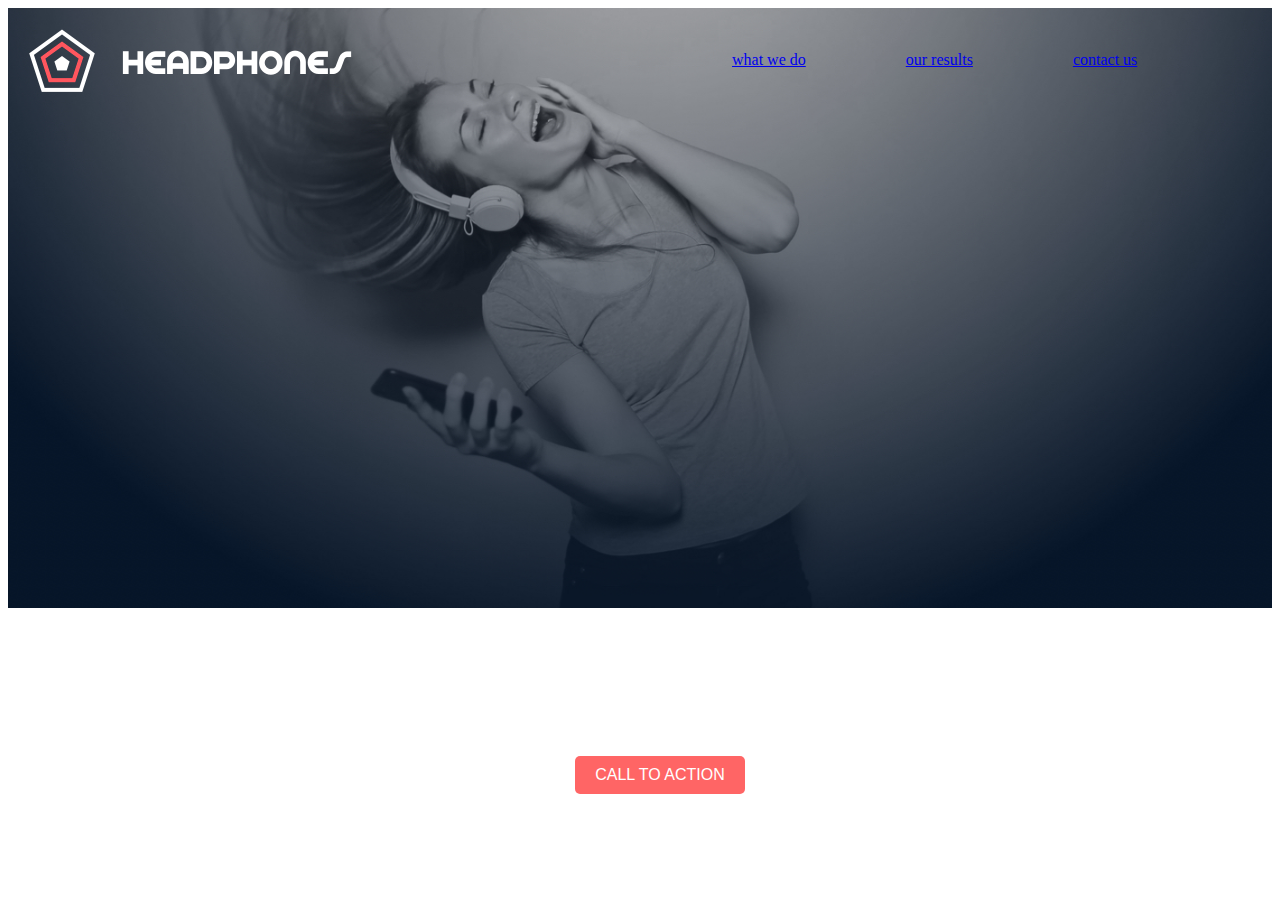
<file: headphones/0-index.html>
<!DOCTYPE html>
<html lang="en">
    <head>
        <meta charset="utf-8">
        <meta name="viewport" content="width=device-width, initial-scale=1.0">
        <title>Headphones</title>
        <link href="0-styles.css" rel="stylesheet">
        <style>
            .header {
                display: flex;
                align-items: center;
                justify-content: space-between;
                margin-right: 20px;
                padding: 20px;
            }
    
            .nav-list {
                list-style: none;
                display: flex; 
                margin-left: 340px;
                gap: 40px;
            }
    
            
            #menu-toggle {
                display: none; 
            }
    
            
            .hamburger {
                display: none; 
                flex-direction: column;
                cursor: pointer;
                margin-left: 60px;
            }
    
            .bar {
                height: 3px;
                width: 30px;
                margin: 4px 0;
            }
    
            
            @media (max-width: 768px) {
                .nav-list {
                    display: none; 
                    flex-direction: column;
                    position: absolute;
                    top: 60px; 
                    left: 0;   
                    width: 100%;
                    z-index: 1000; 
                    margin-left: 180px;
                }
                #menu-toggle:checked + .hamburger + nav .nav-list {
                    display: flex; 
                }
    
                .hamburger {
                    display: flex; 
                }
            }
        </style>
    </head>
    <body>
        <section class="background-section">
            <header class="header">
                <img src="logo_headphones.png" alt="headphones logo">
                <input type="checkbox" id="menu-toggle">
                <label class="hamburger" for="menu-toggle">
                    <div class="bar"></div>
                    <div class="bar"></div>
                    <div class="bar"></div>
                </label>
                <nav>
                    <ul class="nav-list">
                        <li><a href="#what-we-do">what we do</a></li>
                        <li><a href="#our-results">our results</a></li>
                        <li><a href="#contact-us">contact us</a></li>
                    </ul>
                </nav>
            </header>
            <main class="first-page-main">
                <div class="first-page-content">
                <div class="first-page-heading">
                    <h1>Lorem ipsum dolor set atem lorem ipsum</h1>
                </div>
                <div class="paragraph-one">
                    <p>Lorem ipsum dolor set amet lorem ipsum dolor set</p>
                </div>
                <div class="call-to-action">
                    <button class="call-to-action-button">CALL TO ACTION</button>
                </div>
                <div class="paragraph-two">
                    <p>Lorem ipsum dolor sit amet, consectetur adipiscing elit, sed do eiusmod tempor incididunt ut labore et dolore magna aliqua.
                        Ut enim ad minim veniam, quis nostrud exercitation ullamco laboris nisi ut aliquip ex ea commodo consequat. 
                        Duis aute irure dolor in reprehenderit in voluptate velit esse cillum dolore eu fugiat nulla pariatur.</p>
                </div>
                </div>
        </main>
    </section>
    </body>
</html>
</file>
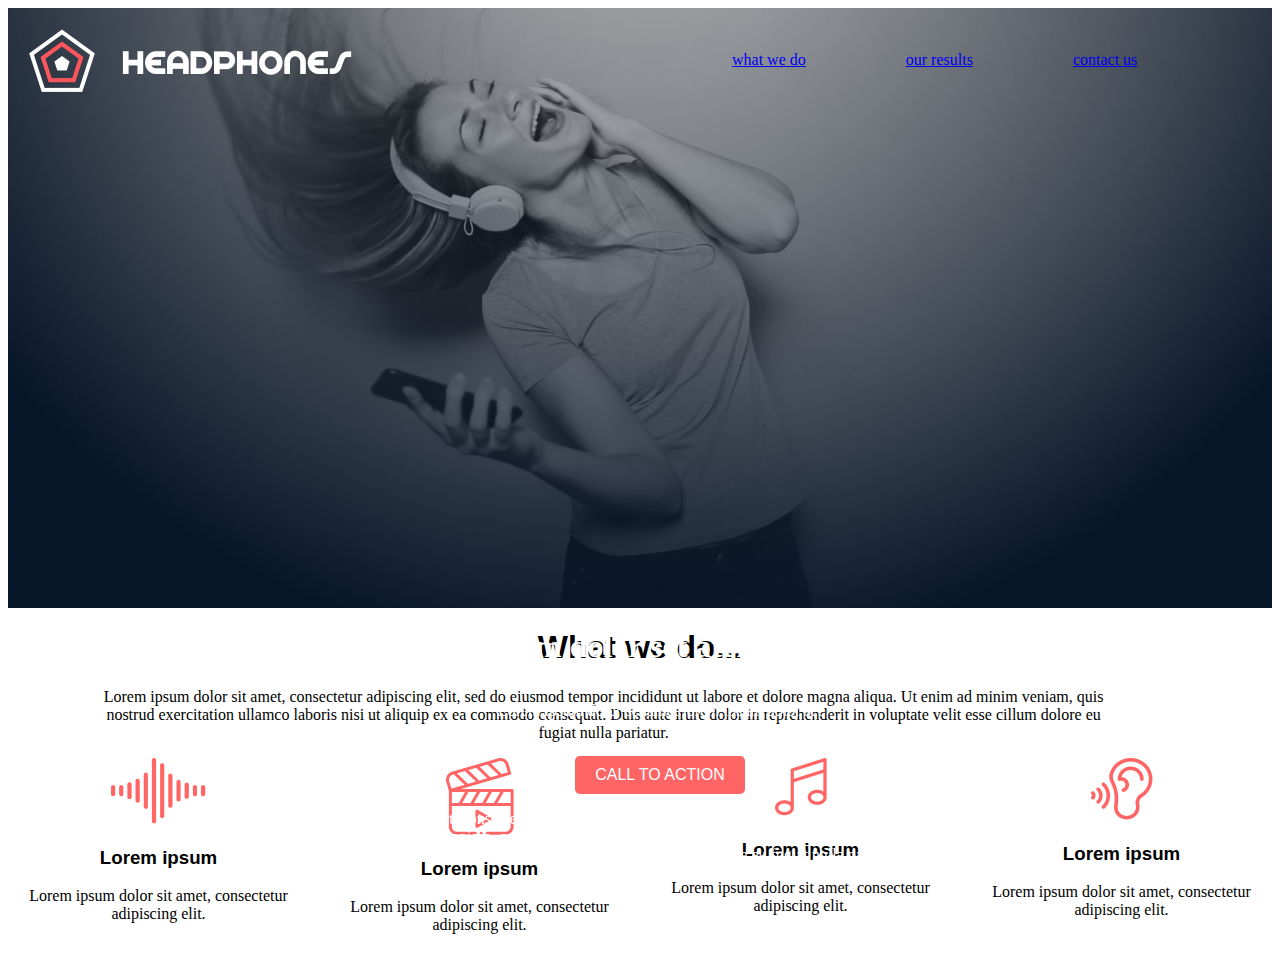
<file: headphones/1-index.html>
<!DOCTYPE html>
<html lang="en">
    <head>
        <meta charset="utf-8">
        <meta name="viewport" content="width=device-width, initial-scale=1.0">
        <title>Headphones</title>
        <link href="1-styles.css" rel="stylesheet">
        <link href="https://fonts.googleapis.com/css2?family=Source+Sans+Pro:wght@400;700&display=swap" rel="styesheet">
        <style>
            .header {
                display: flex;
                align-items: center;
                justify-content: space-between;
                margin-right: 20px;
                padding: 20px;
            }
    
            .nav-list {
                list-style: none;
                display: flex; 
                margin-left: 340px;
                gap: 40px;
            }
    
            
            #menu-toggle {
                display: none; 
            }
    
            
            .hamburger {
                display: none; 
                flex-direction: column;
                cursor: pointer;
                margin-left: 60px;
            }
    
            .bar {
                height: 3px;
                width: 30px;
                margin: 4px 0;
            }
    
            
            @media (max-width: 768px) {
                .nav-list {
                    display: none; 
                    flex-direction: column;
                    position: absolute;
                    top: 60px; 
                    left: 0;   
                    width: 100%;
                    z-index: 1000; 
                    margin-left: 180px;
                }
                #menu-toggle:checked + .hamburger + nav .nav-list {
                    display: flex; 
                }
    
                .hamburger {
                    display: flex; 
                }
            }
        </style>
    </head>
    <body>
        <section class="background-section">
            <header class="header">
                <img src="logo_headphones.png" alt="headphones logo">
                <input type="checkbox" id="menu-toggle">
                <label class="hamburger" for="menu-toggle">
                    <div class="bar"></div>
                    <div class="bar"></div>
                    <div class="bar"></div>
                </label>
                <nav>
                    <ul class="nav-list">
                        <li><a href="#what-we-do">what we do</a></li>
                        <li><a href="#our-results">our results</a></li>
                        <li><a href="#contact-us">contact us</a></li>
                    </ul>
                </nav>
            </header>
            <main class="first-page-main">
                <div class="first-page-content">
                <div class="first-page-heading">
                    <h1>Lorem ipsum dolor set atem lorem ipsum</h1>
                </div>
                <div class="paragraph-one">
                    <p>Lorem ipsum dolor set amet lorem ipsum dolor set</p>
                </div>
                <div class="call-to-action">
                    <button class="call-to-action-button">CALL TO ACTION</button>
                </div>
                <div class="paragraph-two">
                    <p>Lorem ipsum dolor sit amet, consectetur adipiscing elit, sed do eiusmod tempor incididunt ut labore et dolore magna aliqua.
                        Ut enim ad minim veniam, quis nostrud exercitation ullamco laboris nisi ut aliquip ex ea commodo consequat. 
                        Duis aute irure dolor in reprehenderit in voluptate velit esse cillum dolore eu fugiat nulla pariatur.</p>
                </div>
                </div>
        </main>
    </section>
    <section>
        <main id="what-we-do">
            <div class="upper-content-page-two">
                <h1 class="what-we-do-heading">What we do...</h1>
                <p class="what-we-do-paragraph">Lorem ipsum dolor sit amet, consectetur adipiscing elit, sed do eiusmod tempor incididunt ut labore et dolore magna aliqua.
                    Ut enim ad minim veniam, quis nostrud exercitation ullamco laboris nisi ut aliquip ex ea commodo consequat. 
                    Duis aute irure dolor in reprehenderit in voluptate velit esse cillum dolore eu fugiat nulla pariatur.</p>
            </div>
            <div class="lower-content-page-two">
                <div class="sound-frecuency">
                    <img src="sound-frecuency.png">
                    <h3 class="small-heading">Lorem ipsum</h3>
                    <p class="small-paragraph">Lorem ipsum dolor sit amet, consectetur adipiscing elit.</p>
                </div>
                <div class="video-image">
                    <img src="video.png">
                    <h3 class="small-heading">Lorem ipsum</h3>
                    <p class="small-paragraph">Lorem ipsum dolor sit amet, consectetur adipiscing elit.</p>
                </div>
                <div class="music-image">
                    <img src="music.png">
                    <h3 class="small-heading">Lorem ipsum</h3>
                    <p class="small-paragraph">Lorem ipsum dolor sit amet, consectetur adipiscing elit.</p>
                </div>
                <div class="hearing-immage">
                    <img src="hearing.png">
                    <h3 class="small-heading">Lorem ipsum</h3>
                    <p class="small-paragraph">Lorem ipsum dolor sit amet, consectetur adipiscing elit.</p>
                </div>
            </div>
        </main>
    </section>
    </body>
</html>
</file>
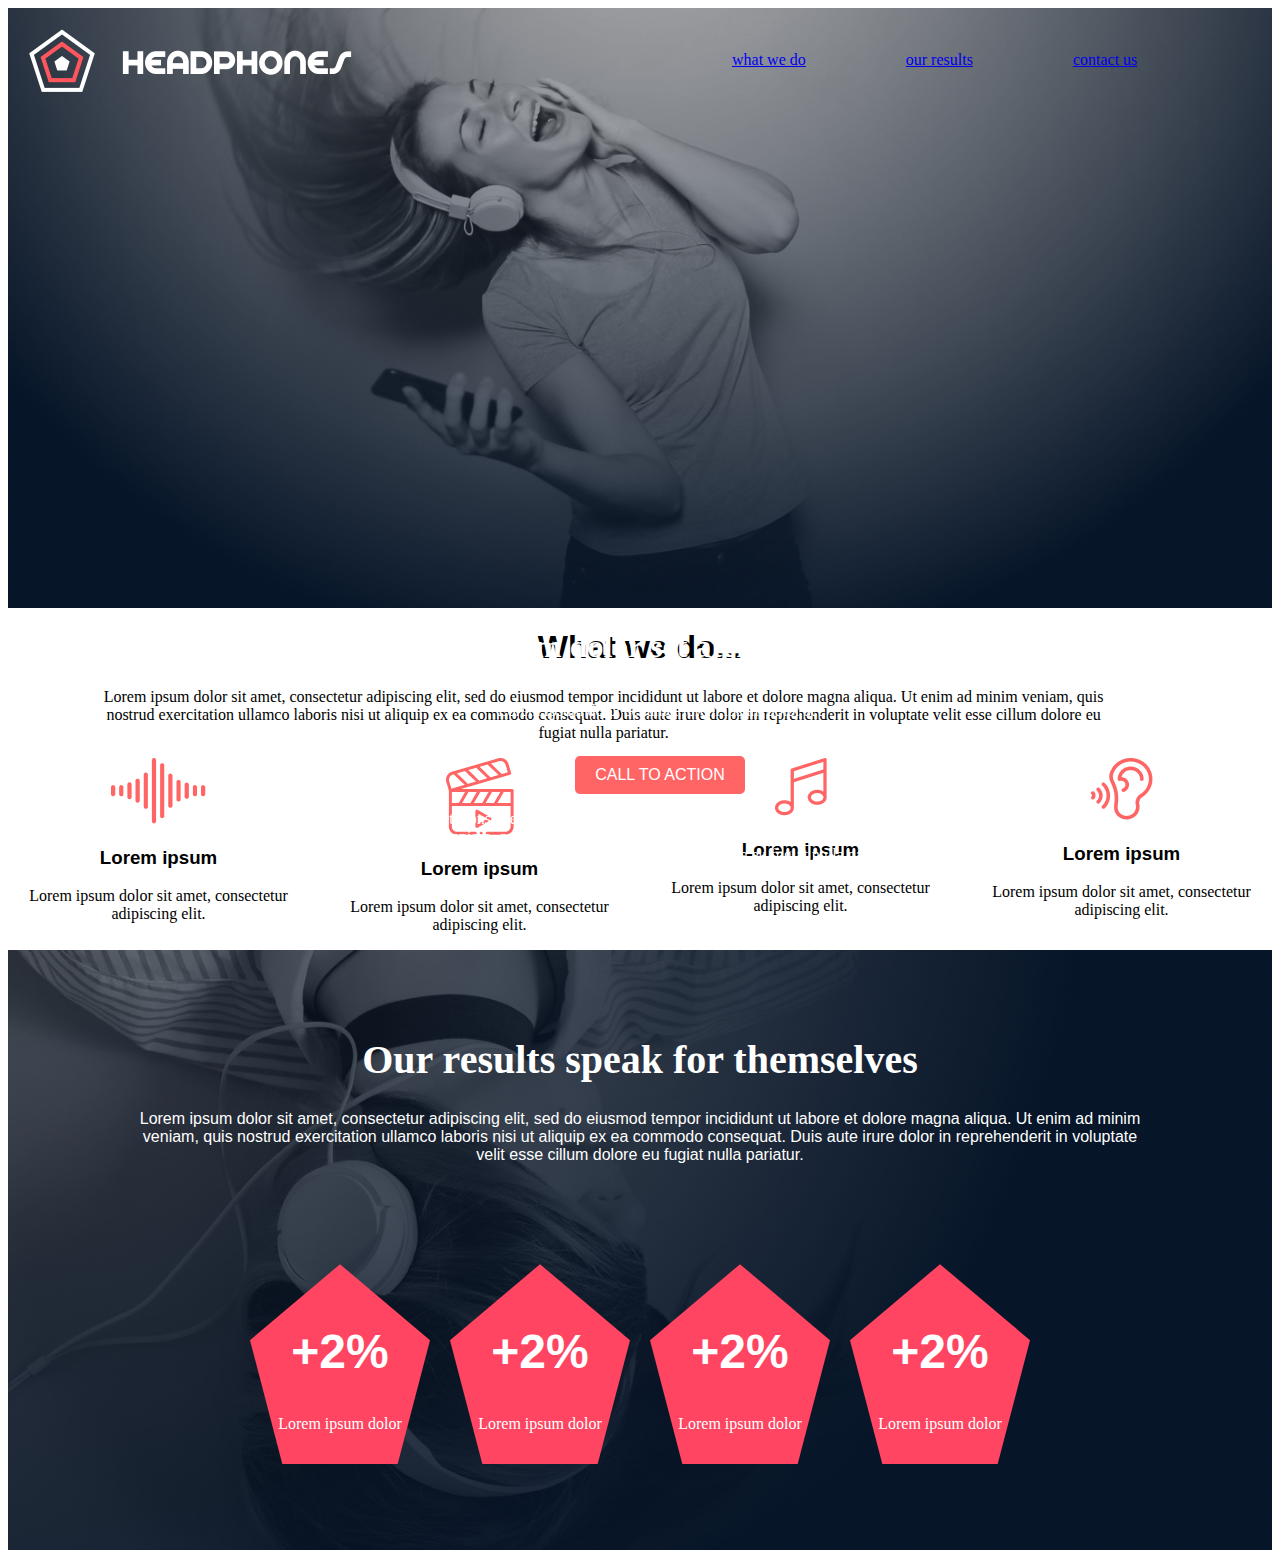
<file: headphones/2-index.html>
<!DOCTYPE html>
<html lang="en">
    <head>
        <meta charset="utf-8">
        <meta name="viewport" content="width=device-width, initial-scale=1.0">
        <title>Headphones</title>
        <link href="2-styles.css" rel="stylesheet">
        <link href="https://fonts.googleapis.com/css2?family=Source+Sans+Pro:wght@400;700&display=swap" rel="styesheet">
        <style>
            .header {
                display: flex;
                align-items: center;
                justify-content: space-between;
                margin-right: 20px;
                padding: 20px;
            }
    
            .nav-list {
                list-style: none;
                display: flex; 
                margin-left: 340px;
                gap: 40px;
            }
    
            
            #menu-toggle {
                display: none; 
            }
    
            
            .hamburger {
                display: none; 
                flex-direction: column;
                cursor: pointer;
                margin-left: 60px;
            }
    
            .bar {
                height: 3px;
                width: 30px;
                margin: 4px 0;
            }
    
            
            @media (max-width: 768px) {
                .nav-list {
                    display: none; 
                    flex-direction: column;
                    position: absolute;
                    top: 60px; 
                    left: 0;   
                    width: 100%;
                    z-index: 1000; 
                    margin-left: 180px;
                }
                #menu-toggle:checked + .hamburger + nav .nav-list {
                    display: flex; 
                }
    
                .hamburger {
                    display: flex; 
                }
            }
        </style>
    </head>
    <body>
        <section class="background-section">
            <header class="header">
                <img src="logo_headphones.png" alt="headphones logo">
                <input type="checkbox" id="menu-toggle">
                <label class="hamburger" for="menu-toggle">
                    <div class="bar"></div>
                    <div class="bar"></div>
                    <div class="bar"></div>
                </label>
                <nav>
                    <ul class="nav-list">
                        <li><a href="#what-we-do">what we do</a></li>
                        <li><a href="#our-results">our results</a></li>
                        <li><a href="#contact-us">contact us</a></li>
                    </ul>
                </nav>
            </header>
            <main class="first-page-main">
                <div class="first-page-content">
                <div class="first-page-heading">
                    <h1>Lorem ipsum dolor set atem lorem ipsum</h1>
                </div>
                <div class="paragraph-one">
                    <p>Lorem ipsum dolor set amet lorem ipsum dolor set</p>
                </div>
                <div class="call-to-action">
                    <button class="call-to-action-button">CALL TO ACTION</button>
                </div>
                <div class="paragraph-two">
                    <p>Lorem ipsum dolor sit amet, consectetur adipiscing elit, sed do eiusmod tempor incididunt ut labore et dolore magna aliqua.
                        Ut enim ad minim veniam, quis nostrud exercitation ullamco laboris nisi ut aliquip ex ea commodo consequat. 
                        Duis aute irure dolor in reprehenderit in voluptate velit esse cillum dolore eu fugiat nulla pariatur.</p>
                </div>
                </div>
        </main>
    </section>
    <section>
        <main id="what-we-do">
            <div class="upper-content-page-two">
                <h1 class="what-we-do-heading">What we do...</h1>
                <p class="what-we-do-paragraph">Lorem ipsum dolor sit amet, consectetur adipiscing elit, sed do eiusmod tempor incididunt ut labore et dolore magna aliqua.
                    Ut enim ad minim veniam, quis nostrud exercitation ullamco laboris nisi ut aliquip ex ea commodo consequat. 
                    Duis aute irure dolor in reprehenderit in voluptate velit esse cillum dolore eu fugiat nulla pariatur.</p>
            </div>
            <div class="lower-content-page-two">
                <div class="sound-frecuency">
                    <img src="sound-frecuency.png">
                    <h3 class="small-heading">Lorem ipsum</h3>
                    <p class="small-paragraph">Lorem ipsum dolor sit amet, consectetur adipiscing elit.</p>
                </div>
                <div class="video-image">
                    <img src="video.png">
                    <h3 class="small-heading">Lorem ipsum</h3>
                    <p class="small-paragraph">Lorem ipsum dolor sit amet, consectetur adipiscing elit.</p>
                </div>
                <div class="music-image">
                    <img src="music.png">
                    <h3 class="small-heading">Lorem ipsum</h3>
                    <p class="small-paragraph">Lorem ipsum dolor sit amet, consectetur adipiscing elit.</p>
                </div>
                <div class="hearing-immage">
                    <img src="hearing.png">
                    <h3 class="small-heading">Lorem ipsum</h3>
                    <p class="small-paragraph">Lorem ipsum dolor sit amet, consectetur adipiscing elit.</p>
                </div>
            </div>
        </main>
    </section>
    <section class="our-results-section" id="our-results">
        <div class="entire-results-section">
            <div class="results-upper-section">
                <h1 class="our-results-heading">Our results speak for themselves</h1>
                    <p class="our-results-paragraph">Lorem ipsum dolor sit amet, consectetur adipiscing elit, sed do eiusmod tempor incididunt ut labore et dolore magna aliqua.
                     Ut enim ad minim veniam, quis nostrud exercitation ullamco laboris nisi ut aliquip ex ea commodo consequat. 
                     Duis aute irure dolor in reprehenderit in voluptate velit esse cillum dolore eu fugiat nulla pariatur.
                    </p>
            </div>
            <div class="results-grid">
                <div class="results-card">
                    <div class="pentagon">
                        <p class="result-percentage">+2%</p>
                        <p class="result-description">Lorem ipsum dolor</p>
                    </div>     
                </div>
                <div class="results-card">
                    <div class="pentagon">
                        <p class="result-percentage">+2%</p>
                        <p class="result-description">Lorem ipsum dolor</p>
                    </div>   
                </div>
                <div class="results-card">
                    <div class="pentagon">
                        <p class="result-percentage">+2%</p>
                        <p class="result-description">Lorem ipsum dolor</p>
                    </div>   
                </div>
                <div class="results-card">
                    <div class="pentagon">
                        <p class="result-percentage">+2%</p>
                        <p class="result-description">Lorem ipsum dolor</p>
                    </div>   
                </div>
            </div>
        </div>
    </section>    
    </body>
</html>
</file>
<file: headphones/0-styles.css>
.container {
    max-width: 1000px;
    margin: 0 auto;
    padding: 0 20px;
}
a:hover, a:active {
    color: #FF6565;
}
button:hover, button:active {
    opacity: 0.9;
}
@media only screen and (max-width: 480px) {
    body {
        font-size: 14px;
        padding: 10px;
    }
    .desktop-only {
        display: none;
    }
    .mobile-only {
        display: block;
    }
}
.background-section {
    background-image: url(headphones_hero_1.jpg);
    background-size: cover;
    background-position: center;
    background-repeat: no-repeat;
    height: 600px;
    color: white;
    display: flex;
    align-items:center;
}
.header {
    display: flex;
    justify-content: space-between;
    align-items: center;
    margin-bottom: auto;
    padding: 20px;
}
.hamburger
.nav-list {
    list-style-type: none;
    margin: 0;
    padding: 0;
    display: flex;
    margin-left: 520px; 
}
.nav-list li{
    margin-right: 60px;
}
.nav.list a {
    text-decoration: none;
    color: white;
    color: inherit;
    padding: 10px 15px;
    font-weight: bold;
}
.nav-list a:hover {
    color: white;
}
.call-to-action {
    display: flex;
    justify-content: center;
    margin-top: 20px;
}
.call-to-action-button {
    background-color: #FF6565;
    color: white;
    border: none;
    padding: 10px 20px;
    font-size: 16px;
    border-radius: 5px;
    cursor: pointer;
    transition: background-color 0.3s ;
}
.call-to-action-button:hover {
    background-color: #FF6565;
} 
.first-page-content {
    display:block;
    justify-content: baseline;
    align-items: left;
    position: absolute;
    bottom:0%;
    left: 20%;
    margin:0% auto;
    padding: 20px;
    text-align: left;
    width: 60%;
}
.first-page-heading, .paragraph-one, .paragraph-two {
    display: flex;
    justify-content: center;
    align-items: center;
}
</file>
<file: headphones/1-styles.css>
.container {
    max-width: 1000px;
    margin: 0 auto;
    padding: 0 20px;
}
a:hover, a:active {
    color: #FF6565;
}
button:hover, button:active {
    opacity: 0.9;
}
@media only screen and (max-width: 480px) {
    body {
        font-size: 14px;
        padding: 10px;
    }
    .desktop-only {
        display: none;
    }
    .mobile-only {
        display: block;
    }
}
.background-section {
    background-image: url(headphones_hero_1.jpg);
    background-size: cover;
    background-position: center;
    background-repeat: no-repeat;
    height: 600px;
    color: white;
    display: flex;
    align-items:center;
}
.header {
    display: flex;
    justify-content: space-between;
    align-items: center;
    margin-bottom: auto;
    padding: 20px;
}
.hamburger
.nav-list {
    list-style-type: none;
    margin: 0;
    padding: 0;
    display: flex;
    margin-left: 520px; 
}
.nav-list li{
    margin-right: 60px;
}
.nav.list a {
    text-decoration: none;
    color: white;
    color: inherit;
    padding: 10px 15px;
    font-weight: bold;
}
.nav-list a:hover {
    color: white;
}
.call-to-action {
    display: flex;
    justify-content: center;
    margin-top: 20px;
}
.call-to-action-button {
    background-color: #FF6565;
    color: white;
    border: none;
    padding: 10px 20px;
    font-size: 16px;
    border-radius: 5px;
    cursor: pointer;
    transition: background-color 0.3s ;
}
.call-to-action-button:hover {
    background-color: #FF6565;
} 
.first-page-content {
    display:block;
    justify-content: baseline;
    align-items: left;
    position: absolute;
    bottom:0%;
    left: 20%;
    margin:0% auto;
    padding: 20px;
    text-align: left;
    width: 60%;
}
.first-page-heading, .paragraph-one, .paragraph-two {
    display: flex;
    justify-content: center;
    align-items: center;
}
.what-we-do {
    display: block;
    justify-content: center;
    align-items: center;
    flex-wrap: wrap;
}
.upper-content-page-two {
    display: block;
    justify-content: center;
    align-items: center;
}
.what-we-do-heading {
    text-align: center;
    font-family: "Source Sans Pro Bold", sans-serif;
    font-weight: bold;
}
.what-we-do-paragraph {
    text-align: center;
    width: 80%;
    margin-left: 90px ;
    font-family: "Source Sans Pro ExtraLight";
}
.small-heading {
    font-family: "Source Sans Pro Bold", sans-serif;
    font-weight: bold;
}
.small-paragraph {
    font-family: "Source Sans Pro ExtraLight"
}
.lower-content-page-two {
    display: flex; 
    justify-content: space-between; 
    align-items: flex-start; 
    gap: 20px; 
    flex-wrap: wrap;
}

.lower-content-page-two > div {
    flex: 1; 
    text-align: center; 
    width: 100%;
}
</file>
<file: headphones/2-styles.css>
.container {
    max-width: 1000px;
    margin: 0 auto;
    padding: 0 20px;
}
a:hover, a:active {
    color: #FF6565;
}
button:hover, button:active {
    opacity: 0.9;
}
@media only screen and (max-width: 480px) {
    body {
        font-size: 14px;
        padding: 10px;
    }
    .desktop-only {
        display: none;
    }
    .mobile-only {
        display: block;
    }
}
.background-section {
    background-image: url(headphones_hero_1.jpg);
    background-size: cover;
    background-position: center;
    background-repeat: no-repeat;
    height: 600px;
    color: white;
    display: flex;
    align-items:center;
}
.header {
    display: flex;
    justify-content: space-between;
    align-items: center;
    margin-bottom: auto;
    padding: 20px;
}
.hamburger
.nav-list {
    list-style-type: none;
    margin: 0;
    padding: 0;
    display: flex;
    margin-left: 520px; 
}
.nav-list li{
    margin-right: 60px;
}
.nav.list a {
    text-decoration: none;
    color: white;
    color: inherit;
    padding: 10px 15px;
    font-weight: bold;
}
.nav-list a:hover {
    color: white;
}
.call-to-action {
    display: flex;
    justify-content: center;
    margin-top: 20px;
}
.call-to-action-button {
    background-color: #FF6565;
    color: white;
    border: none;
    padding: 10px 20px;
    font-size: 16px;
    border-radius: 5px;
    cursor: pointer;
    transition: background-color 0.3s ;
}
.call-to-action-button:hover {
    background-color: #FF6565;
} 
.first-page-content {
    display:block;
    justify-content: baseline;
    align-items: left;
    position: absolute;
    bottom:0%;
    left: 20%;
    margin:0% auto;
    padding: 20px;
    text-align: left;
    width: 60%;
}
.first-page-heading, .paragraph-one, .paragraph-two {
    display: flex;
    justify-content: center;
    align-items: center;
}
.what-we-do {
    display: block;
    justify-content: center;
    align-items: center;
    flex-wrap: wrap;
    height: 600px;
}
.upper-content-page-two {
    display: block;
    justify-content: center;
    align-items: center;
}
.what-we-do-heading {
    text-align: center;
    font-family: "Source Sans Pro Bold", sans-serif;
    font-weight: bold;
}
.what-we-do-paragraph {
    text-align: center;
    width: 80%;
    margin-left: 90px ;
    font-family: "Source Sans Pro ExtraLight";
}
.small-heading {
    font-family: "Source Sans Pro Bold", sans-serif;
    font-weight: bold;
}
.small-paragraph {
    font-family: "Source Sans Pro ExtraLight"
}
.lower-content-page-two {
    display: flex; 
    justify-content: space-between; 
    align-items: flex-start; 
    gap: 20px; 
    flex-wrap: wrap;
}
.lower-content-page-two > div {
    flex: 1; 
    text-align: center; 
    width: 100%;
}
.our-results-section {
    background-image:url(headphones_hero_2.jpg);
    background-size: cover;
    background-position: center;
    background-repeat: no-repeat;
    height: 600px;
    color: white;
    display: flex;
    align-items:center;
}
.our-results-heading {
    font-size: 2.5rem;
    justify-content: center;
    align-items: center;
    text-align: center;
    font-family: "Source Sans Pro";
    margin-top: 0px;
}
.our-results-paragraph {
    justify-content: center;
    align-items: center;
    text-align: center;
    font-family: "Source Sans Pro", sans-serif;
    width: 80%;
    margin-left: auto;
    margin-right: auto;
    margin-top: 0px;
    margin-bottom: 100px;
    color: white;
}
.results-grid {
    display: flex;
    justify-content: center;
    gap: 20px;
    flex-wrap: wrap;
}
.pentagon {
    width: 180px;
    height: 200px;
    gap: 20px ;
    position: relative;
    background-color: #ff4561;
    clip-path: polygon(50% 0%, 100% 38%, 82% 100%, 18% 100%, 0% 38%);
    display: flex;
    flex-direction: column;
    justify-content: center;
    align-items: center;
    color: white;
}
.result-percentage {
    font-size: xxx-large;
    margin-bottom: 0px;
    font-family: "Source Sans Pro", sans-serif;
    font-weight: bold;
}
.result-description {
    font-size: medium;
    margin-bottom: 20px;
    font-family: "Source Sans Pro";
}
@media (max-width: 768px) {
    .results-grid {
        flex-direction: column;
        gap: 30px;
    }

    .pentagon {
        width: 100px;
        height: 100px;
    }

    .result-percentage {
        font-size: 1.3rem;
    }

    .result-description {
        font-size: 0.8rem;
    }
}
</file>
